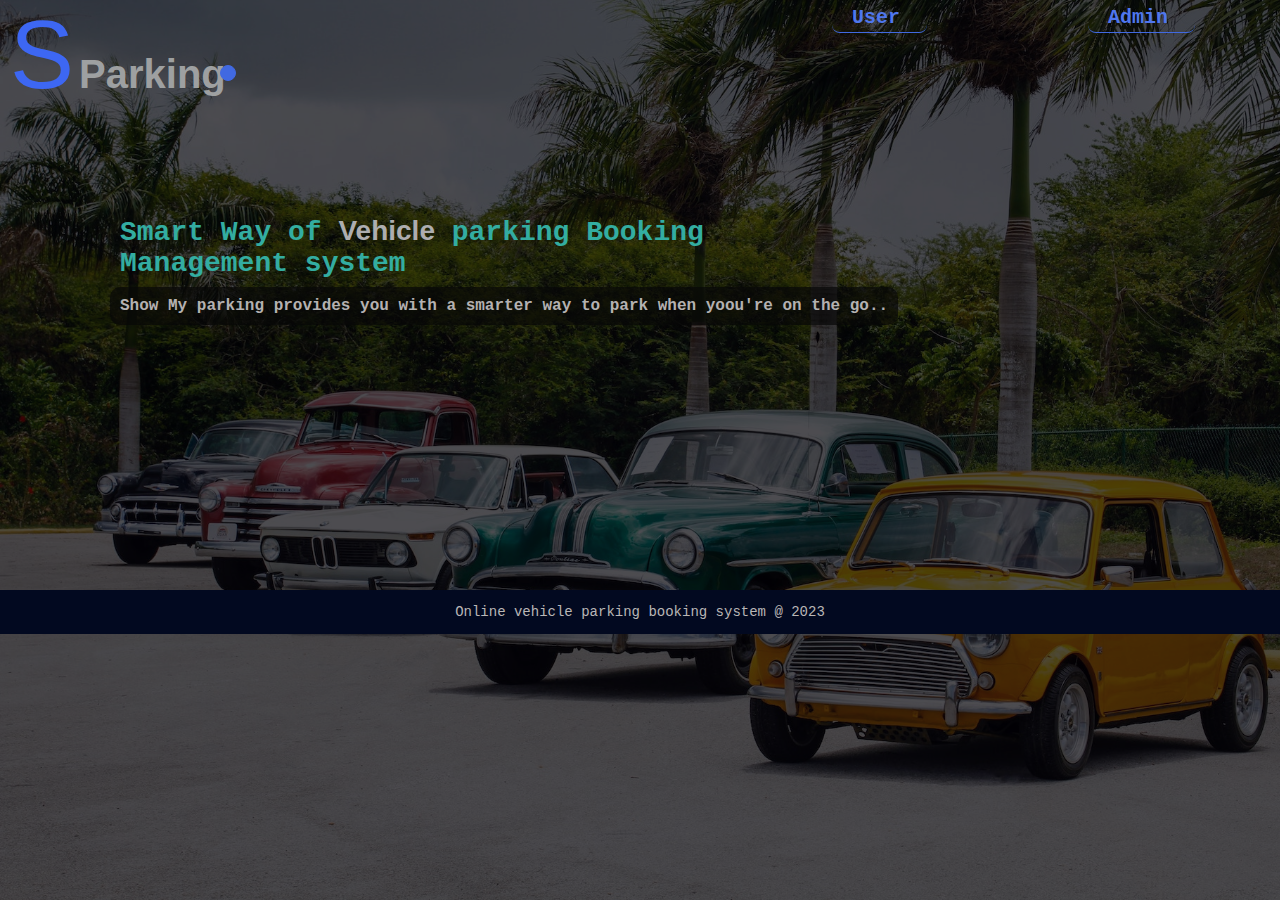
<file: mini project/index.html>
<!DOCTYPE html>
<!-- saved from url=(0032)http://127.0.0.1:5500/index.html -->
<html lang="en"><head><meta http-equiv="Content-Type" content="text/html; charset=UTF-8">
    
    <meta http-equiv="X-UA-Compatible" content="IE=edge">
    <meta name="viewport" content="width=device-width, initial-scale=1.0">
    <title>Mini Project</title>
    <link rel="stylesheet" href="https://cdnjs.cloudflare.com/ajax/libs/font-awesome/6.3.0/css/all.min.css" integrity="sha512-SzlrxWUlpfuzQ+pcUCosxcglQRNAq/DZjVsC0lE40xsADsfeQoEypE+enwcOiGjk/bSuGGKHEyjSoQ1zVisanQ==" crossorigin="anonymous" referrerpolicy="no-referrer">
    <link rel="stylesheet" href="./style.css">
</head>
<body>
    
    <div class="hole">
       
   <!-- <nav>
    <div class="dash">
        <i class="fa-solid fa-bars"></i>
        <h5>Dashboard</h5>
    </div>
    <ul>
        <li>
            <i class="fa-solid fa-home"></i>
                <a href="/index.html">Home</a>
        </li>
        <li>
            <i class="fa-solid fa-user"></i>
            <a href="">Admin</a>
        </li>
        <li>
            <i class="fa-solid fa-location-dot"></i>
            <a href="">Location</a>
    </li>
        <li>
            <i class="fa-solid fa-phone"></i>
            <a href="">Contact</a>
        </li>
        <li>
            <i class="fa-solid fa-comment"></i>
            <a href="">Feedback</a>
        </li>
    </ul>
</nav> -->
   <main>
              
    <div>
               
        <a href="./signup.html" id="second">User<i class="fa-solid fa-user-plus" id="user"></i></a>
        <a href="./admin.html" id="first">Admin<i class="fa-solid fa-user" id="admin"></i></a>
       </div> 
  
   </main>
        
            
             
    <header>
      
        <p class="spark"><span id="s">S</span><span id="parking">Parking</span></p><i class="fa-solid fa-car" id="icar"></i>
      
           <div id="company">
            <h2>Smart Way of <span id="car">Vehicle</span> parking Booking <br>Management system
            </h2>
            <p>Show My parking provides you with a smarter  way to park when yoou're on the go..</p>
        </div>
<!--        
       <a href="/booking.html"> <button type="submit">Book Now--&gt;</button></a> -->
    </header>
    <footer>
        <p>Online vehicle parking booking system @ 2023</p>
    </footer>
   
    </div>
    <style>
         body{
            background-image: url("./images/carback.jpg");
        }
    </style>
</body>
</html>
</file>
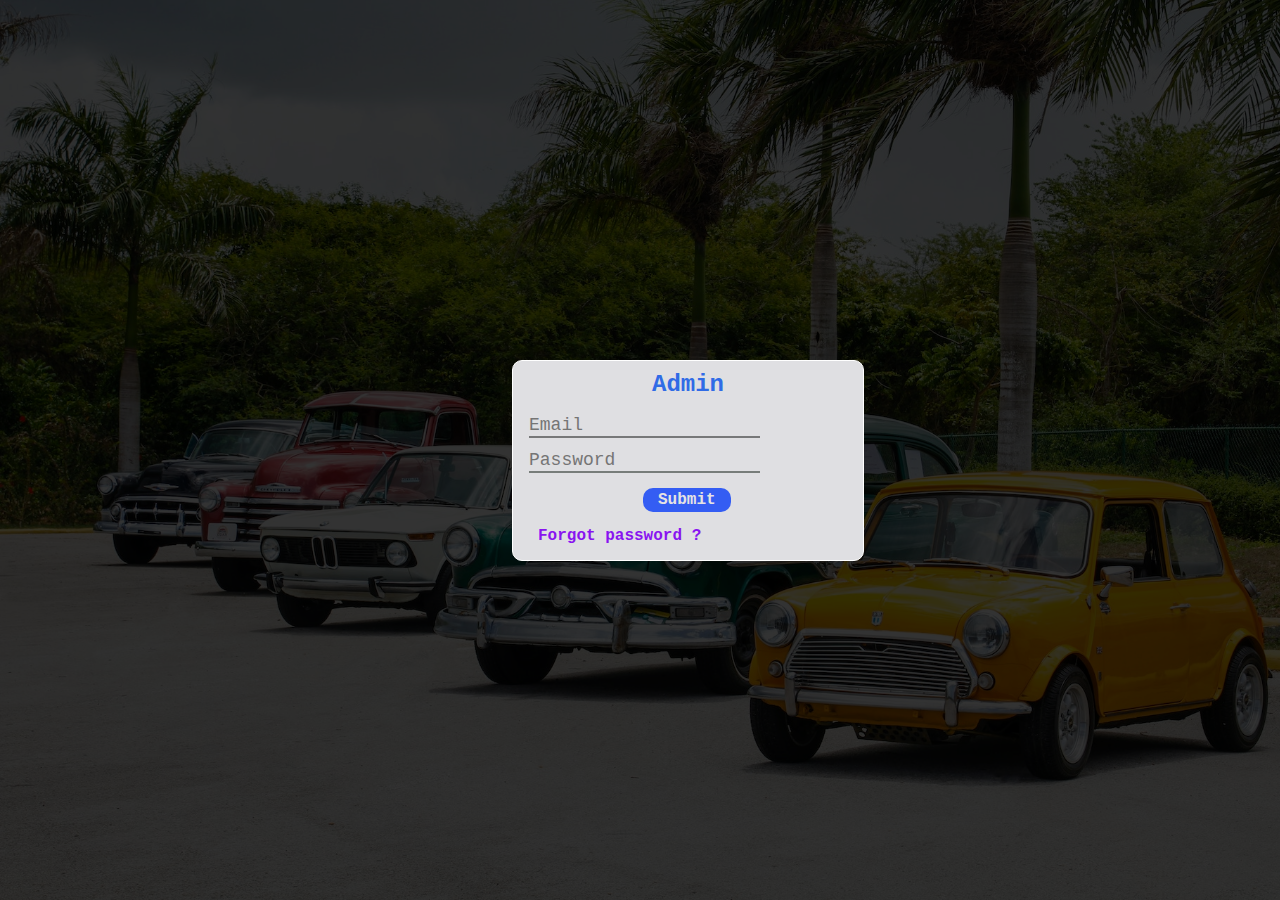
<file: mini project/admin.html>
<!DOCTYPE html>
<html lang="en">
<head>
	<meta charset="UTF-8">
	<meta http-equiv="X-UA-Compatible" content="IE=edge">
	<meta name="viewport" content="width=device-width, initial-scale=1.0">
	<title>Admin</title>
	<link rel="stylesheet" href="https://cdnjs.cloudflare.com/ajax/libs/font-awesome/6.3.0/css/all.min.css" integrity="sha512-SzlrxWUlpfuzQ+pcUCosxcglQRNAq/DZjVsC0lE40xsADsfeQoEypE+enwcOiGjk/bSuGGKHEyjSoQ1zVisanQ==" crossorigin="anonymous" referrerpolicy="no-referrer" />
	<link rel="stylesheet" href="login.css">
</head>
<body>
	<div class="hole">
   
		<!-- <main>
		  <div>
			  
			   <a href="/login.html" id="first">Login <i class="fa-solid fa-right-to-bracket" id="log"></i></a>
			</div>
			<div>
			  
			  <a href="/signup.html" id="second">Signup <i class="fa-solid fa-user-plus" id="sign"></i></a>
			  </div>
		  
	  </main> -->
		<form method="post" onsubmit="return login()" action="./booking.html">
		  <header>Admin</header>
		 
		  
		  <div class="email">
			<i class="fa-solid fa-envelope"></i>
			<input type="email" id="email" placeholder="Email" name="email">
			<div id="emailerror" class="alert"></div>
		  </div>
		  <div class="password">
			<i class="fa-solid fa-key"></i>
			<input type="password" id="password" placeholder="Password" name="password">
			<div id="passerror" class="alert"></div>
		  </div>
		 
		  <div class="btn">
			<button type="submit" id="btn">Submit<i class="fa-solid fa-arrow-right"></i></button>
		  </div>
		  <div class="log">
			<a href="#">Forgot password ?</a>
		  </div>
		</form>
		</div>
		<script>
			 function login(){
    
    let email=document.getElementById('email').value;
    let password=document.getElementById('password').value;
   
      if(email==="" || email===null){
      let emailerror=document.getElementById('emailerror');
      emailerror.innerHTML="**Enter the email..";
      let email=document.getElementById('email');
      email.style.borderBottom='2px solid rgb(247, 45, 45)';
      emailerror.style.fontWeight='bold';
      return false;
    }
    else{
      let email=document.getElementById('email');
      email.style.borderBottom='2px solid rgb(10,250,130)';
      let emailerror=document.getElementById('emailerror');
      emailerror.innerHTML=null;
    }
     if(password==="" || password===null){
      let passworderror=document.getElementById('passerror');
      passworderror.innerHTML="**Enter the password..";
      let password=document.getElementById('password');
      password.style.borderBottom='2px solid rgb(247, 45, 45)';
      passworderror.style.fontWeight='bold';
      return false;
    }
     else{
      let password=document.getElementById('password');
      password.style.borderBottom='2px solid rgb(10,250,133)';
      let passworderror=document.getElementById('passerror');
      passworderror.innerHTML=null;
	  alert ("Enter Sucessfully ✔")
    }
     
   
  }
  
  
  
		</script>
</body>
</html>
</file>
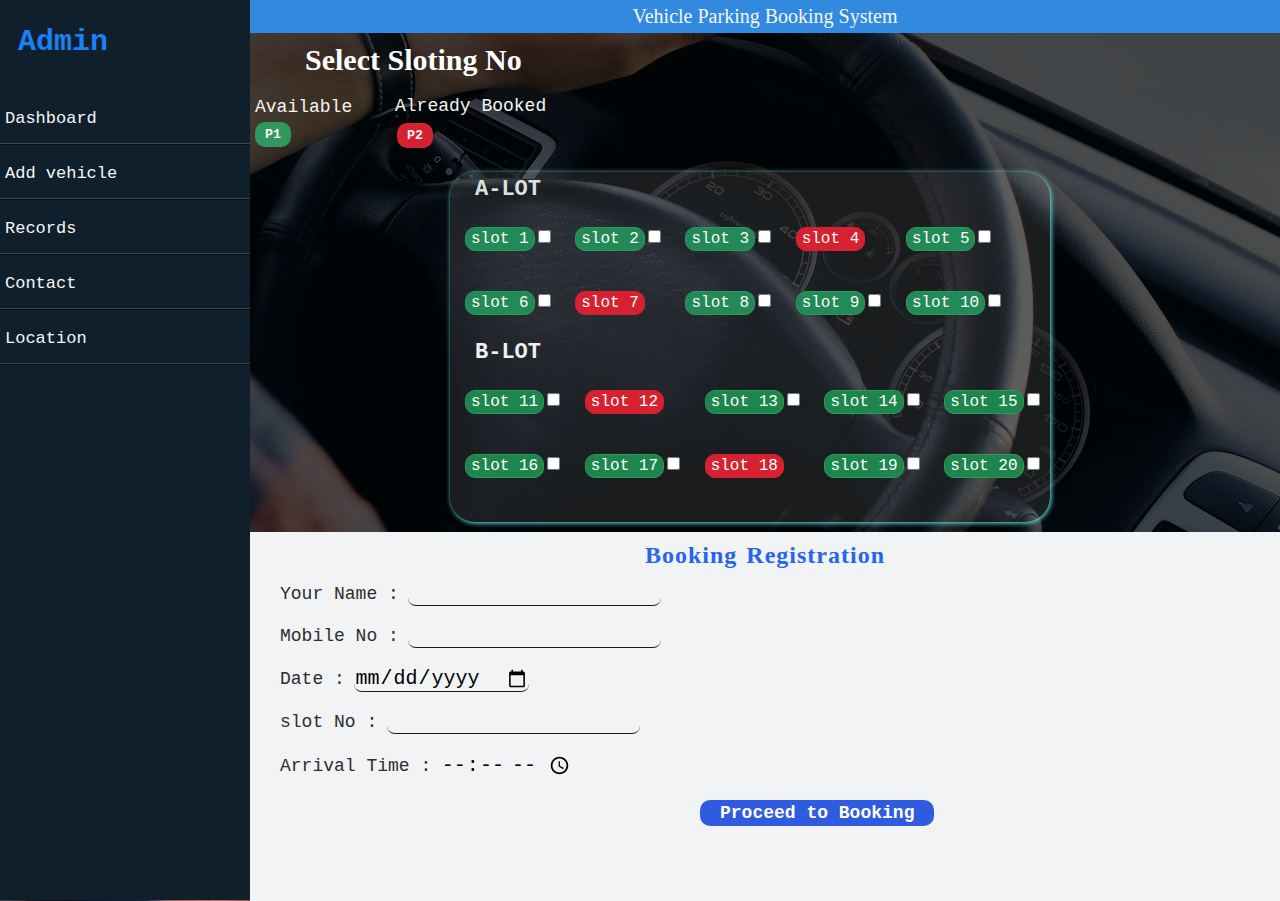
<file: mini project/booking.html>
<!DOCTYPE html>
<html lang="en">
<head>
    <meta charset="UTF-8">
    <meta http-equiv="X-UA-Compatible" content="IE=edge">
    <meta name="viewport" content="width=device-width, initial-scale=1.0">
    <title>Booking slot</title>
    <link rel="stylesheet" href="https://cdnjs.cloudflare.com/ajax/libs/font-awesome/6.3.0/css/all.min.css" integrity="sha512-SzlrxWUlpfuzQ+pcUCosxcglQRNAq/DZjVsC0lE40xsADsfeQoEypE+enwcOiGjk/bSuGGKHEyjSoQ1zVisanQ==" crossorigin="anonymous" referrerpolicy="no-referrer">
    <!-- <link rel="stylesheet" href="/booking.css"> -->
</head>
<body>


    <nav>
        <div class="dash">
           
             <h5>Admin</h5>
                <i class="fa-solid fa-bars"></i>
        </div>
      
        <ul>
            <li>
                <i class="fa-solid fa-home"></i>
                    <a href="index.html">Dashboard</a>
            </li>
           <li>
                    <i class="fa-solid fa-car"></i>
                    <a href="#">Add vehicle</a>
           </li>
            <li>
                <i class="fa-solid fa-user"></i>
                <a href="#" id="record">Records</a>
            </li>
           
            <li>
                <i class="fa-solid fa-phone"></i>
                <a href="#">Contact</a>
            </li>
            <li>
                <i class="fa-solid fa-location-dot"></i>
                <a href="https://www.google.co.in/maps/place/Park+College+Of+Engineering+And+Technology/@11.0933284,77.161312,17z/data=!3m1!4b1!4m6!3m5!1s0x3ba8ff9811e4f389:0x19d353a0c59d2275!8m2!3d11.0933231!4d77.1638869!16zL20vMDQwYmht">Location</a>
            
            </li>
        </ul>
    </nav>
<div class="content">
    <div class="slot">
        <h4>Vehicle Parking Booking System </h4>
        <i class="fa-solid fa-car"></i><h3>Select Sloting No</h3>
        <div class="avail">
            </i><p >Available</p> <button type="button">P1</button>
       </div>
       <div class="booked">
        <p>Already Booked</p><button type="button">P2</button>
       </div>
    </div>
    <div class="select">
        <div class="section-a">
            <p>A-LOT</p>
            <button type="button">slot 1</button><input type="checkbox">
            <button type="button">slot 2</button><input type="checkbox">
            <button type="button">slot 3</button><input type="checkbox">
            <button type="button" id="slot4">slot 4</button><input type="checkbox" id="check4">
            <button type="button">slot 5</button><input type="checkbox">
        </div>
       <div class="section-a all" >
        <button type="button">slot 6</button><input type="checkbox" >
        <button type="button" id="slot7">slot 7</button><input type="checkbox" id="check7">
        <button type="button">slot 8</button><input type="checkbox">
        <button type="button">slot 9</button><input type="checkbox">
        <button type="button">slot 10</button><input type="checkbox">
       </div>
       <div class="section-b">
        <p>B-LOT</p>
        <button type="button">slot 11</button><input type="checkbox">
        <button type="button" id="slot12">slot 12</button><input type="checkbox" id="check12">
        <button type="button">slot 13</button><input type="checkbox">
        <button type="button">slot 14</button><input type="checkbox">
        <button type="button">slot 15</button><input type="checkbox">
    </div>
   <div class="section-b allb">
    <button type="button">slot 16</button><input type="checkbox">
    <button type="button">slot 17</button><input type="checkbox">
    <button type="button" id="slot18">slot 18</button><input type="checkbox" id="check18">
    <button type="button">slot 19</button><input type="checkbox">
    <button type="button">slot 20</button><input type="checkbox">
   </div>
    </div>
    <!-- <main class="main">
        <h4>Booking charges</h4>
        <div class="val">

         <input type="number" id="hour" placeholder="1 hour">
         <button type="submit" id="btn">click</button>
        </div>
        <button type="button" id="amt">R.s 30</button>
    </main> -->
    
    <form action="">
       <p>Booking Registration</p>
     <div class="form name">
        <i class="fa-solid fa-user"></i>
        <label for="name">Your Name :</label>
        <input type="text" id="name" >
     </div>
     <div class="form mobile">
        <i class="fa-solid fa-phone"></i>
        <label for="mobile">Mobile No :</label>
        <input type="tel" id="mobile">
     </div>
     <div class="form date">
        <i class="fa-solid fa-calendar-days"></i>
        <label for="date">Date :</label>
        <input type="date" id="date">
    </div>
     <div class="form slotno">
        <i class="fa-solid fa-car"></i>
        <label for="slotno">slot No :</label>
        <input type="number" id="slotno">
    </div>
    <div class="form arrive">
       
        <label for="arrive">Arrival Time :</label>
        <input type="time" id="arrive">
        
    </div>
    <div class="btn">
        <button type="submit">Proceed to Booking</button>
    </div>
     </form>
    
</div>

   <!-- <script src="/booking .js"></script> -->
   <style>
      
    *{
    margin: 0;
    padding: 0;
    font-family:'Courier New', Courier, monospace;
   
}
body{
    background-image: url('./images/mancar.jpg');
   
    background-position:center;
    
}
.val{
    padding: 5px 5px;
}
.dash{
    display: flex;
    color: whitesmoke;
    font-size:20px;
    margin-top: 5px;
    margin-left: 15px;
    padding-top: 20px;
}
.dash h5{
    color: rgb(27, 128, 243);
    padding-left: 3px;
    font-size: 30px;
    font-weight:bold;
    
}
.dash i{
    margin-left:100px;
    font-size: 19px;
    margin-top: 5px;
}
.val input{
    background: none;
    font-size: 17px;
    border: none;
    border-bottom: 2px solid rgb(177, 174, 174);
    color: rgb(5, 0, 0);
}
.val button{
    font-size: 15px;
    padding:1px 5px;
    border-radius: 8px;
    border:1px solid royalblue;
    background-color: rgb(80, 82, 247);
    color: white;
}
#amt{
    border: none;
    background: none;
    /* border-bottom: 1px solid rgb(99, 98, 98); */
    margin:5px 100px;
    padding-top: 5px;
    color: rgb(243, 39, 56);
    font-weight: bold;
    font-size: 15px;
}
nav{
    background-color: rgb(15, 31, 44);
    position:fixed;
    height:900px;
    width:250px;
  }
  ul > li{
    list-style: none;
 }
 ul > li:nth-child(1){
    padding-top: 50px;
    padding-bottom: 15px;
    padding-left: 5px;
    border-bottom: 1px solid rgb(68, 68, 68);
    box-shadow: 0 1px rgba(0,0,0,.5);
 }
 ul > li:nth-child(2){
    padding-top: 20px;
    padding-bottom: 15px;
    padding-left: 5px;
    border-bottom: 1px solid rgb(66,66,66);
    box-shadow: 0 1px rgba(0,0,0,.5);
 }
 ul > li:nth-child(3){
    padding-top: 20px;
    padding-bottom: 15px;
    padding-left: 5px;
    border-bottom: 1px solid rgb(66,66,66);
    box-shadow: 0 1px rgba(0,0,0,.5);
 }
 ul > li:nth-child(4){
    padding-top:20px;
    padding-bottom: 15px;
    padding-left: 5px;
    border-bottom: 1px solid rgb(66,66,66);
    box-shadow: 0 1px rgba(0,0,0,0.5);
 }
 ul > li:nth-child(5){
    padding-top: 20px;
    padding-bottom: 15px;
    padding-left: 5px;
    border-bottom: 1px solid rgb(66, 66, 66);
    box-shadow: 0 1px rgba(0,0,0,.5);
 }
 li > i{
    color:rgb(78, 140, 221);
 }
 li > a{
    color:rgb(56, 55, 55);
 }
 li > a:hover{
    color: rgb(116, 245, 245);
    background-color: rgba(250,250,250,.1);
    border: 1px solid white;
    padding: 5px 15px;
    border-radius: 10px;
 } 
 li > a{
    color:rgb(247, 246, 246);
    text-decoration: none;
    font-size: 17px;
 }
 .content input{
    border-radius:8px;
    background: none;
 }
 ul > li{
    list-style: none;    
 }
 .content{
    margin-left:250px;
    
 }
 .slot h4{
    background-color:#318adf;
    padding: 5px;
    color: rgb(244, 246, 248);
    text-align: center;
    font-size:20px;
    font-weight: lighter;
    font-family:Cambria, Cochin, Georgia, Times, 'Times New Roman', serif;
 }
 .slot h3{
   margin-left:55px;
    padding-top: 10px;
    font-family:'Times New Roman', Times, serif;
    font-weight:bold;
    font-size:30px;
    color: white;
 }
 .slot i{
    position: absolute;
    top: 48px;
    left:270px;
    color: #3493e0;
    font-size:27px;
 }
 .avail{
    font-size:18px;
    color: whitesmoke;
 }
 .avail button{
    background-color:#30975e;
    color: rgb(250, 248, 248);
    font-weight: bolder;
    border: none;
    border-radius: 10px;
    padding: 5px 10px;
    margin: 5px;
 }
 .avail p{
    margin-top: 20px;
    padding-left: 5px;
   
    
 }
 .booked p{
    margin-top: 21px;
    padding-left: 5px;
    
 }
.booked{
    position: absolute;
    top: 75px;
    left: 390px;
    font-size: 18px;
    color: whitesmoke;
}
.booked button{
    background-color: #d62130;
    color: rgb(250, 248, 248);
    font-weight: bolder;
    border: none;
    border-radius: 10px;
    padding: 5px 10px;
    margin: 7px;
}
.section-a p{
    margin-top:20px;
   /* border-radius:25px ; */
   
   /* background: linear-gradient(to right,rgb(23, 54, 94),rgb(62, 102, 163)); */
   padding: 5px;
   color:rgb(221, 224, 224);
   font-size: 22px;
   font-weight: bold;
   margin-left: 20px;
}
.section-a button{
    margin-left:15px;
    margin-top: 20px;
    background-color: #228a56;
    border: none;
    font-size:16px;
    border-radius: 10px;
    padding: 2px 5px;
    color: rgb(252, 250, 250);
    border: 1px solid #30975e;
    
}
.section-a input{
   margin-left: 3px;
   color: #011f4d;
   
}
.all{
    margin-top:20px;
}
#slot4{
    background-color: #d62130;
    border: none;
    border: 1px solid #d62130;
}
#check4{
    visibility:hidden;
}
#slot7{
    background-color: #d62130;
    border: none;
    border: 1px solid #d62130;
}
#check7{
    visibility:hidden;
}
.section-b p{
    margin-top: 20px;
    /* background-color:#2a75d6; */
    /* background: linear-gradient(to right,rgb(23, 54, 94),rgb(62, 102, 163)); */
   padding: 5px;
   color:rgb(237, 241, 241);
   font-size:22px;
   font-weight: bold;
   margin-left: 20px;
   
}
.section-b button{
    margin-left: 15px;
    margin-top: 20px;
    background-color: #1d864c;
    border: none;
    font-size:16px;
    border-radius: 10px;
    padding: 2px 5px;
    color: white;
    border: 1px solid #30975e;
}
.section-b input{
    margin-left: 3px;
    color: #011f4d;
 }
 .allb{
    margin-top:20px;
 }
 #slot12{
    background-color: #d62130;
    border: none;
    border: 1px solid #d62130;
}
#check12{
    visibility:hidden;
}
#slot18{
    background-color: #d62130;
    border: none;
    border: 1px solid #d62130;
}
#check18{
    visibility:hidden;
}
.select{
    margin-left:200px;
    height: 350px;
    width:600px;
    /* background: linear-gradient(to right,rgb(1, 25, 36),rgb(30, 85, 99)); */
    border-radius: 25px;
    background-color:rgba(252, 249, 249, 0.1);
    box-shadow: 1px 1px 5px rgb(116, 245, 245);
}
.content{
    background-color: rgba(0,0,0,.7);
    height:670px;
}
form{
    margin-top: 10px;
    color:rgb(46, 44, 44);
    font-weight:lighter;
    background-color: rgb(242, 243, 245);
    min-height:55%;
}
form p{
    color: rgb(38, 101, 236);
    font-size: 24px;
    text-align: center;
   font-weight:bold;
   font-family:Cambria, Cochin, Georgia, Times, 'Times New Roman', serif;
   letter-spacing: 1px;
   word-spacing: 2px;
   padding-top: 10px;
}
.form {
    margin-left: 25px;
    padding: 5px;
   
}
.name{
    margin: 8px 0 0 25px;
}
.mobile{
    margin: 8px 0 0 25px;
}
.slotno{
    margin: 8px 0 0 25px;
}
.arrive{
    margin: 8px 0 0 25px;
}
.date{
    margin: 8px 0 0 25px;
}
.form label{
    font-size: 18px;
}

.btn{
    position: absolute;
    left: 700px;
    top: 800px;
}
.form input{
    border: none;
    border-bottom: 1px solid rgb(27, 27, 27);
    background: none;
    font-size: 20px;
}
.form i{
    color: royalblue;
   
}
.arrive input{
    border-bottom: none;
}
.btn button{
    background-color:rgb(47, 91, 224);
    color: white;
    border: none;
    padding: 3px 20px;
    font-size: 18px;
    font-weight: bold;
    border-radius: 10px;
}
   </style>
</body>
</html>
</file>
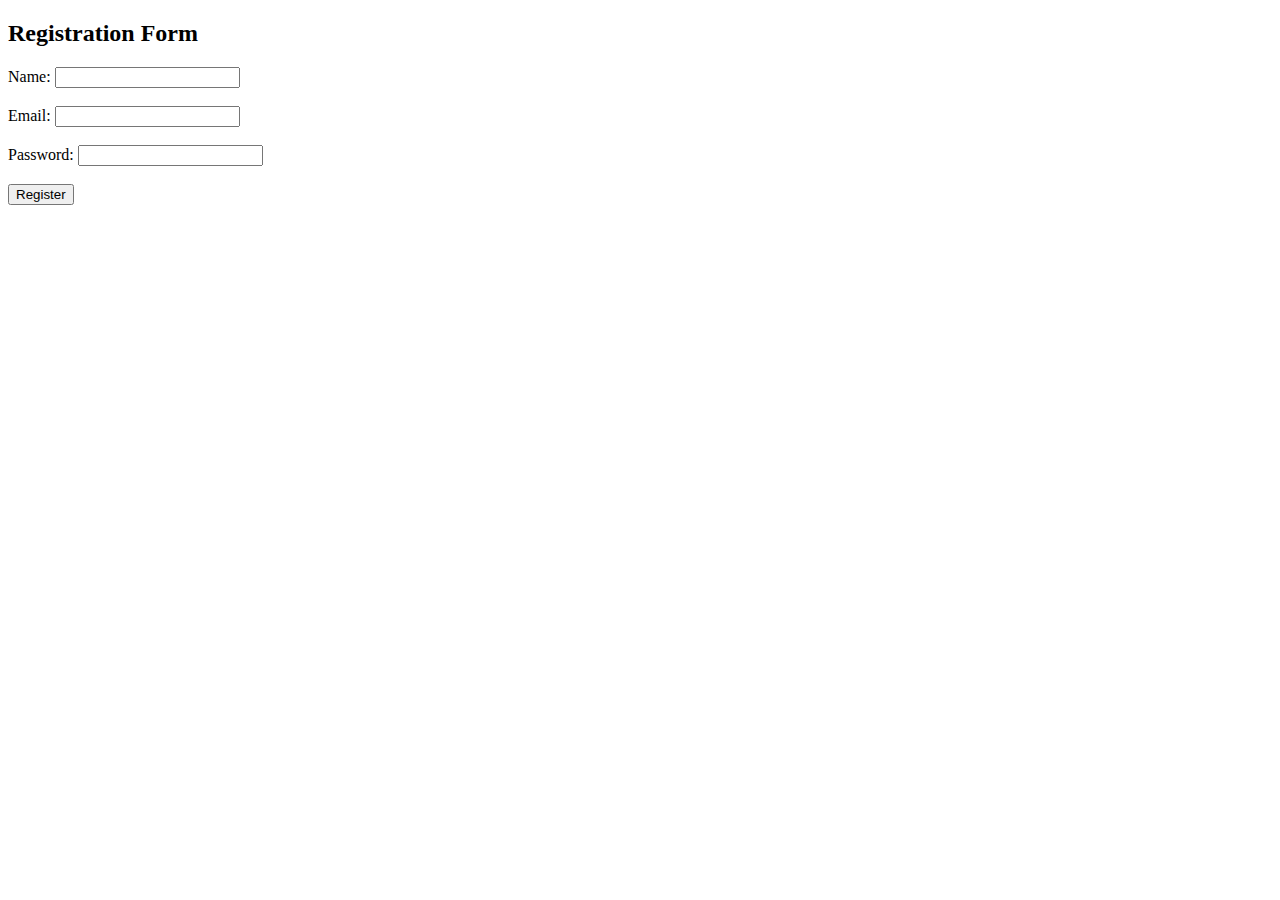
<file: mini project/register.html>
<!DOCTYPE html>
<html>
<head>
    <title>Registration Form</title>
</head>
<body>
    <h2>Registration Form</h2>
    <form method="post" action="register.php">
        <label>Name:</label>
        <input type="text" name="name" required><br><br>
        <label>Email:</label>
        <input type="email" name="email" required><br><br>
        <label>Password:</label>
        <input type="password" name="password" required><br><br>
        <input type="submit" value="Register">
    </form>
</body>
</html>
</file>
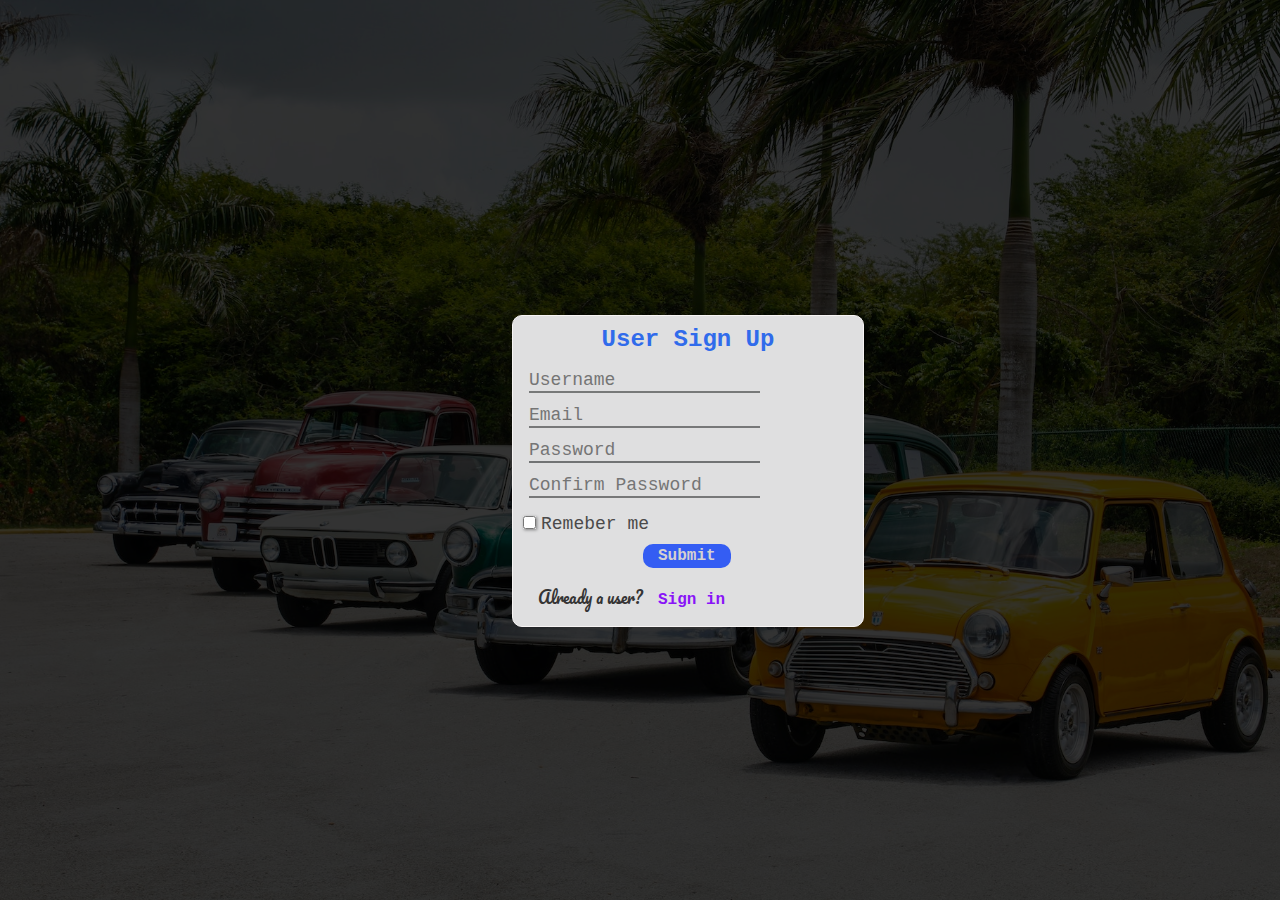
<file: mini project/signup.html>
<!DOCTYPE html>
    <html lang="en">
    <head>
        <meta charset="UTF-8">
        <meta http-equiv="X-UA-Compatible" content="IE=edge">
        <meta name="viewport" content="width=device-width, initial-scale=1.0">
        <title>Signup page</title>
        <link rel="stylesheet" href="https://cdnjs.cloudflare.com/ajax/libs/font-awesome/6.3.0/css/all.min.css" integrity="sha512-SzlrxWUlpfuzQ+pcUCosxcglQRNAq/DZjVsC0lE40xsADsfeQoEypE+enwcOiGjk/bSuGGKHEyjSoQ1zVisanQ==" crossorigin="anonymous" referrerpolicy="no-referrer" />
        <link rel="stylesheet" href="signup.css">
    </head>
    
    <body>
      <div class="hole">
        
       
        <!-- <main>
          <div>
              
               <a href="/login.html" id="first">Login <i class="fa-solid fa-right-to-bracket" id="log"></i></a>
            </div>
            <div>
              
              <a href="/signup.html" id="second">Signup <i class="fa-solid fa-user-plus" id="sign"></i></a>
              </div>
          
      </main> -->
        <form method="post" onsubmit="return sign()" action="register.php">
          <header>User Sign Up</header>
          <div class="user">
            <i class="fa-solid fa-user"></i>
            <input type="text" id="user" placeholder="Username" name="name">
           <div id="usererror" class="alert">
            </div>
          </div>
          <div class="email">
            <i class="fa-solid fa-envelope"></i>
            <input type="email" id="email" placeholder="Email" name="email">
            <div id="emailerror" class="alert"></div>
          </div>
          <div class="password">
            <i class="fa-solid fa-key"></i>
            <input type="password" id="password" placeholder="Password" name="password">
            <div id="passerror" class="alert"></div>
          </div>
          <div class="confirm">
            <i class="fa-solid fa-unlock"></i>
            <input type="password" id="confirm" placeholder="Confirm Password" name="confirm">
            <div id="confirmerror" class="alert"></div>
          </div>
          <div class="check">
            <input type="checkbox" id="checkbox"><label for="checkbox">Remeber me</label>
          </div>
          <div class="btn">
            <button type="submit" id="btn">Submit<i class="fa-solid fa-arrow-right"></i></button>
          </div>
          <div class="log">
            <label for="">Already a user?</label><a href="/login.html">Sign in</a>
          </div>
         
        </form>
       
        </div>
        
      
    <script>
      function sign(){
    let user=document.getElementById('user').value;
    let email=document.getElementById('email').value;
    let password=document.getElementById('password').value;
    let confirm=document.getElementById('confirm').value;
    
      if(user==="" || user===null){
    
       let usererror=document.getElementById('usererror');
       usererror.innerHTML="**Enter the username..";
       let user=document.getElementById('user');
       user.style.borderBottom='2px solid rgb(247, 45, 45)';
       usererror.style.fontWeight='bold';
       return false;
     }
      else{
      let user=document.getElementById('user');
      user.style.borderBottom='2px solid rgb(10,250,130)';
      let usererror=document.getElementById('usererror');
      usererror.innerHTML=null;
     }
     
      if(email==="" || email===null){
      let emailerror=document.getElementById('emailerror');
      emailerror.innerHTML="**Enter the email..";
      let email=document.getElementById('email');
      email.style.borderBottom='2px solid rgb(247, 45, 45)';
      emailerror.style.fontWeight='bold';
      return false;
    }
    else{
      let email=document.getElementById('email');
      email.style.borderBottom='2px solid rgb(10,250,130)';
      let emailerror=document.getElementById('emailerror');
      emailerror.innerHTML=null;
    }
     if(password==="" || password===null){
      let passworderror=document.getElementById('passerror');
      passworderror.innerHTML="**Enter the password..";
      let password=document.getElementById('password');
      password.style.borderBottom='2px solid rgb(247, 45, 45)';
      passworderror.style.fontWeight='bold';
      return false;
    }
     else{
      let password=document.getElementById('password');
      password.style.borderBottom='2px solid rgb(10,250,133)';
      let passworderror=document.getElementById('passerror');
      passworderror.innerHTML=null;
    }
     if(confirm==="" || confirm===null){
      let confirmerror=document.getElementById('confirmerror');
      confirmerror.innerHTML="**Enter the confirm password..";
      let confirm=document.getElementById('confirm');
      confirm.style.borderBottom='2px solid rgb(247, 45, 45)';
      confirmerror.style.fontWeight='bold';
      return false;
     }
     else if(password !== confirm){
      let confirmerror=document.getElementById('confirmerror');
      confirmerror.innerHTML="**Password does not match..";
      let confirm=document.getElementById('confirm');
      confirm.style.borderBottom='2px solid rgb(247, 45, 45)';
      return false;
    }
      else{
      let confirm=document.getElementById('confirm');
      confirm.style.borderBottom='2px solid rgb(10,250,130)';
      let confirmerror=document.getElementById('confirmerror');
      confirmerror.innerHTML=null;
      return true;
    }
  
  
   
  }
  
  
  
    </script>
    
    </body>
    </html>
</file>
<file: mini project/style.css>
@import url('https://fonts.googleapis.com/css2?family=Babylonica&family=Labrada&family=Montserrat:ital@1&family=Pacifico&display=swap');
/* font-family: 'Babylonica', cursive;
font-family: 'Labrada', serif;
font-family: 'Montserrat', sans-serif;
font-family: 'Pacifico', cursive; */
*{
 margin: 0px;
 padding: 0px;
 box-sizing: border-box;
}
body{
 /* background-image: url("/images/carback.jpg"); */
 /* background-image: url("./images/mancar.jpg"); */
 background-size: cover;
 font-family:'Courier New', Courier, monospace;
 height: 100vh;
 
}
.hole{
 background-color: rgba(1, 0, 5, 0.7);
 position: absolute;
 width:100vw;
 height: 100vh;
  top: 0px;
 left:0px ; 
} 


#first{
    color:rgb(79, 119, 238);
    position: absolute;
    top:3px;
    left:85vw;
    text-decoration: none;
    font-size:20px;
    /* border: 1px solid black; */
    font-weight: bold;
    padding: 3px 20px;
    /* background-color: rgb(238, 235, 235);
    border-radius: 10px; */
    border-radius: 8px;
 border-bottom: 1px solid royalblue;
}
#first:hover{
    color: rgb(233, 235, 236);
    
    border-radius: 10px;
    font-size: 18px;
    border-bottom: 1px solid royalblue;
    /* background: none;
    position: absolute; */
}
#second:hover{
    color: rgb(233, 235, 236);
    /* background-color: rgb(241, 241, 243); */
    /* padding: 2px 10px; */
    border-radius: 10px;
    font-size: 18px;
    border-bottom: 1px solid royalblue;
    
}
#second{
    color:rgb(79, 119, 238);
    position: absolute;
    top:3px;
    left: 65vw;
    text-decoration: none;
    font-size:20px;
    /* border: 1px solid black; */
    font-weight: bold;
    padding: 3px 20px;
    /* background-color: rgb(238, 235, 235);
    border-radius: 10px; */
    border-radius: 8px;
 border-bottom: 1px solid royalblue;
    
}
#admin{
    color: rgb(227, 228, 230);
    font-size: 17px;
    margin-left: 7px;
}

#user{
    color: rgb(230, 231, 233);
    font-size: 17px;
    margin-left: 7px;
}
.dash h5{
 color: rgb(71, 138, 238);
 padding-left: 3px;
 font-size: 20px;
 font-weight:bold;
}
.dash i{
 
 font-size: 19px;
}
li > i{
 color:rgb(71, 120, 184);
}
li > a{
 color:rgb(143, 140, 140);
}
li > a:hover{
 color: rgb(116, 245, 245);
 background-color: rgba(250,250,250,.1);
 border: 1px solid white;
 padding: 5px 15px;
 border-radius: 10px;
} 
div > h2{
 color:rgb(51, 173, 161);
 
 /* font-family: 'Babylonica', cursive; */
 /* font-family: 'Labrada', serif; */
 /* font-family: 'Montserrat', sans-serif; */
 /* font-family: 'Pacifico', cursive; */
 font-size:28px;
 padding: 5px 10px;
 margin-top: 3px;
 font-weight:bold;

} 
#company{
   margin-top: 100px;
   margin-left: 100px;
}
div > p{
 color:rgb(180, 177, 177);
 font-weight: bold;
 padding: 10px 10px;
 background-color:rgba(7, 7, 7, 0.7);
 border-radius: 10px;
 margin-top: 3px;

} 
footer{
    color: rgb(185, 182, 182);
    position: absolute;
    top: 590px;
    font-size: 14px;
    text-align: center;
    background-color: rgb(2, 9, 32);
    width: 100vw;
    padding: 14px 0;
}
header{
 position: absolute;
 top: 0px;
 left:10px;
 color: white;
 /* border: 1px solid rgba(250,250,250,.2); */
 /* width: 35vw; */
  /* background-color:rgb(2, 2, 51);  */
 /* border-radius: 12px; */
 /* box-shadow: 2px 2px 10px rgba(0, 0, 0, 0.3); */
 border: none;
}
#log{
 font-size: 15px;
}
/* #sign{
 font-size: 14px;
 position: static;
} */
.spark{
font-size:1em;
word-spacing:10px;
}
#s{
 color: rgb(61, 103, 243);
 font-size: 6em;
 /* font-weight: bolder; */
 font-family: Impact, Haettenschweiler, 'Arial Narrow Bold', sans-serif;
}
#parking{
font-size:2.5em;
color: rgb(158, 160, 161);
font-family:'Segoe UI', Tahoma, Geneva, Verdana, sans-serif;
font-weight: bold;
padding-left: 5px;
}
#car{
 font-size: 1em;
 color: rgb(173, 173, 175);
 font-family: Verdana, Geneva, Tahoma, sans-serif;
}
#icar{
 position: absolute;
 left:210px;
 top: 65px;
 font-size:1.5em;
 border: 1px solid royalblue;
 padding: 7px 7px;
 background-color: royalblue;
 border-radius: 50%;
}
@media (max-width:768px) {
    #s{
        font-size:4.5em;
    }
    #parking{
        font-size:2em;
    }
    #icar{
        top: 50px;
        left: 160px;
        font-size:20px;
    }
    #second{
        font-size:22px;
        left:50vw ;
        background-color: white;
        border: none;
        border-radius: 10px;
        padding: 4px 8px;
        
    }
    #user{
        font-size:14px;
        color: royalblue;
    }
    #first{
        font-size:22px;
        left:75vw ;
        background-color: white;
        border: none;
        border-radius: 10px;
        padding: 4px 8px;
        
    }
    #admin{
        font-size: 14px;
        color: royalblue;
    }
 
   #company h2{
     position: absolute;
     left: 30px;
     width:30px;
     font-size: 2em;
   }
   #company p{
     position: relative;
     top:31vh;
     right: 70px;
     font-size: 20px;
   }
   footer{
     font-size: 20px;
     padding:20px 0;
     top:90vh;
   }
}
</file>
<file: mini project/login.css>
@import url('https://fonts.googleapis.com/css2?family=Babylonica&family=Labrada&family=Montserrat:ital@1&family=Pacifico&display=swap');
 /* font-family: 'Babylonica', cursive;
font-family: 'Labrada', serif;
font-family: 'Montserrat', sans-serif;
font-family: 'Pacifico', cursive; */
 *{
    margin: 0;
    padding: 0;
    font-family: 'Courier New', Courier, monospace;
}
body{
    color: white;
    background-image: url("./images/carback.jpg");
    background-size: cover;
    height: 100vh;
}
form{
    border: 1px solid white;
    width:350px;
    position: relative;
    top: 40vh;  
    left:40vw;
    background-color: rgb(223, 223, 226); 
    border-radius:10px; 
   
}
.hole{
   
    background-color: rgba(0,0,0,.8); 
   height: 100vh;
}
form > header{
    font-size :1.5em;
    margin: 10px;
    text-align: center;
   
    font-weight: bold;
    color: rgb(48, 107, 230);
    
}
#email{
    margin:5px;
    margin-right: 4px;
    font-size: 18px;
    /* background-color: rgb(219, 214, 214); */
    color:rgb(32, 32, 32);
    height: 23px;
    border: none;
    border-bottom: 2px solid rgb(119, 120, 121);
    background: none;
}
.email > i{
    color:rgb(48, 82, 237);
    padding: 3px;
    margin-top:5px;
    margin-left:5px;
    font-size: 18px;
    
}
#password{
    margin:5px;
    margin-right: 4px;
    font-size: 18px;
   
    color:rgb(18, 19, 19);
    height: 23px;
    border: none;
    border-bottom: 2px solid rgb(119, 125, 122);
    background: none;
}
.user > i{
    color:rgb(48, 82, 238);
    padding: 3px;
    margin-top:4px;
    margin-left:5px;
    font-size: 18px;
}
.password > i{
    color:rgb(48, 82, 237);
    padding: 3px;
    margin-top:5px;
    margin-left:5px;
    font-size: 18px;
}

.btn{
    margin: 5px 130px;
    padding-top: 5px;
    
}
.btn button{
    background-color: rgb(52, 93, 243);
    font-size: 16px;
    color:rgb(230, 227, 227);
    font-weight: bold;
    padding: 3px 15px;
    border: none;
    border-radius: 10px;
}
.log{
    margin: 10px 10px 10px 10px;
   padding: 5px;
    
    
}
.log label{
    color:rgb(53,53,53);
    margin-left: 5px;
    padding: 5px;
    padding-left: 5px;
    margin-top: 5px;
    font-family: 'Babylonica', cursive;
    font-family: 'Labrada', serif;
    font-family: 'Montserrat', sans-serif;
    font-family: 'Pacifico', cursive;
}
.log a{
    text-decoration: none;
    margin-left: 10px;
    color: rgb(137, 20, 240);
    font-weight: 800;
   
}
.log a:hover{
    color:rgb(4,47,235);
    border-bottom: 1px solid rgb(27, 27, 27);
}
.btn button:hover{
   color: rgb(250, 247, 247);
   background-color: rgb(4, 47, 235);
   border: 1px solid rgb(167, 165, 165);
}
.alert{
    color: rgb(241, 52, 52);
    margin-left: 15px;
    font-size: 14px;
}
#tick{
     display:inline-block;
    margin-top: 5px;
    font-size: 18px;
    color: rgb(23,214,79);
}
#passtick{
    display:inline-block;
    margin-top: 5px;
    font-size: 18px;
    color: rgb(23,214,79);
}
</file>
<file: mini project/signup.css>
@import url('https://fonts.googleapis.com/css2?family=Babylonica&family=Labrada&family=Montserrat:ital@1&family=Pacifico&display=swap');
 /* font-family: 'Babylonica', cursive;
font-family: 'Labrada', serif;
font-family: 'Montserrat', sans-serif;
font-family: 'Pacifico', cursive; */
*{
    margin: 0;
    padding: 0;
    font-family: 'Courier New', Courier, monospace;
    
}
body{
    color: white;
    background-image: url("./images/carback.jpg");
    background-size: cover;
    height: 100vh;
}
form{
    border: 1px solid rgb(247, 244, 244);
    width:350px;
    position: relative;
    top: 35vh;  
    left:40vw;
    background-color: rgb(223, 223, 224); 
    border-radius:10px; 
    /* border-color:rgba(11,16,59) ; */
    /* box-shadow:2px 2px 10px rgba(250,250,250,.5); */
}
.hole{
   
     background-color: rgba(0,0,0,.8); 
    height: 100vh;
}
form > header{
    font-size :1.5em;
    margin: 10px;
    text-align: center;
    /* font-family: 'Babylonica', cursive;
    font-family: 'Labrada', serif;
    font-family: 'Montserrat', sans-serif;
    font-family: 'Pacifico', cursive;  */
    font-weight: bold;
    color: rgb(48, 107, 235);
}
#user{
    margin:5px;
    font-size:18px;
    
    color:rgb(18, 19, 19);
    height: 23px;
    border: none;
    border-bottom: 2px solid rgb(119, 121, 121);
    background: none;
    width: max-content;
}
#email{
    margin:5px;
    margin-right: 4px;
    font-size: 18px;
    /* background-color: rgb(219, 214, 214); */
    color:rgb(32, 32, 32);
    height: 23px;
    border: none;
    border-bottom: 2px solid rgb(119, 120, 121);
    background: none;
}
#password{
    margin:5px;
    margin-right: 4px;
    font-size: 18px;
    /* background-color: rgb(219, 214, 214); */
    color:rgb(40, 41, 41);
    height: 23px;
    border: none;
    border-bottom: 2px solid rgb(113, 115, 116);
    background: none;
}
#confirm{
    margin:5px;
    font-size: 18px;
    /* background-color: rgb(219, 214, 214); */
    color:rgb(39, 39, 39);
    height: 23px;
    border: none;
    border-bottom: 2px solid rgb(119, 120, 121);
    background: none;
}
.user > i{
    color:rgb(47, 82, 237);
    padding: 3px;
    margin-top:4px;
    margin-left:5px;
    font-size: 18px;
}
.email > i{
    color:rgb(48, 82, 237);
    padding: 3px;
    margin-top:5px;
    margin-left:5px;
    font-size: 18px;
    
}
.password > i{
    color:rgb(40, 82, 233);
    padding: 3px;
    margin-top:5px;
    margin-left:5px;
    font-size: 18px;
}
.confirm > i{
    color:rgb(40, 85, 237);
    padding: 3px;
    margin-top:5px;
    margin-left:5px;
    font-size: 18px;
}
.check{
    margin: 5px;
    margin-top:8px;
}
#checkbox{
    margin-left: 5px;
    margin: 5px;
    box-shadow: 1px 1px 3px gray;    
}
.check > label{
    color: rgb(75, 74, 74);
    font-size: 18px;
}
.btn{
    margin: 5px 130px;
    padding-top: 5px;
    
}
.btn button{
    background-color: rgb(52, 93, 243);
    font-size: 16px;
    color:rgb(212, 209, 209);
    font-weight: bold;
    padding: 3px 15px;
    border: none;
    border-radius: 10px;
}
.log{
    margin: 10px 10px;
   padding: 5px;
    /* background-color: rgba(36, 2, 2, 0.3); */
    
    
}
.log label{
    color:rgb(53, 53, 53);
    margin-left: 5px;
    padding: 5px;
    padding-left: 5px;
    margin-top: 5px;
    font-family: 'Babylonica', cursive;
    font-family: 'Labrada', serif;
    font-family: 'Montserrat', sans-serif;
    font-family: 'Pacifico', cursive;
}
.log a{
    text-decoration: none;
    margin-left: 10px;
    color: rgb(137, 20, 247);
    font-weight: 800;
    /* border-bottom: 1px solid rgb(66, 66, 66); */
}
.log a:hover{
    color:rgb(4,47,235);
    border-bottom: 2px solid rgb(4, 47, 235);
}
.btn button:hover{
   color: rgb(250, 248, 248);
   font-weight: bold;
   background-color: rgb(4, 47, 235);
   border: 1px solid rgb(167, 165, 165);
}
.alert{
    color: rgb(233, 34, 34);
    margin-left: 15px;
    font-size: 14px;
     
    
}
#first{
    color:rgb(18, 70, 243);
    position: absolute;
    top:2px;
    left: 60vw;
    text-decoration: none;
    font-size: 17px;
    border: 1px solid black;
    padding: 3px 20px;
    background-color: rgb(236, 232, 232);
    border-radius: 10px;
    border: none;
 }
 #first:hover{
    color: white;
    background-color: rgb(59, 55, 248);
 }
 #second:hover{
    color: white;
    background-color: rgb(59, 55, 248);
 }
 #second{
    color: rgb(18, 70, 240);
    position: absolute;
    top:2px;
    left: 80vw;
    text-decoration: none;
    font-size: 17px;
    border: 1px solid black;
    padding: 3px 20px;
    background-color:rgb(238, 234, 234) ;
    border-radius: 10px;
    border: none;
 }
 /* #red{
    position: absolute;
    visibility: hidden;
    
 } */
</file>
